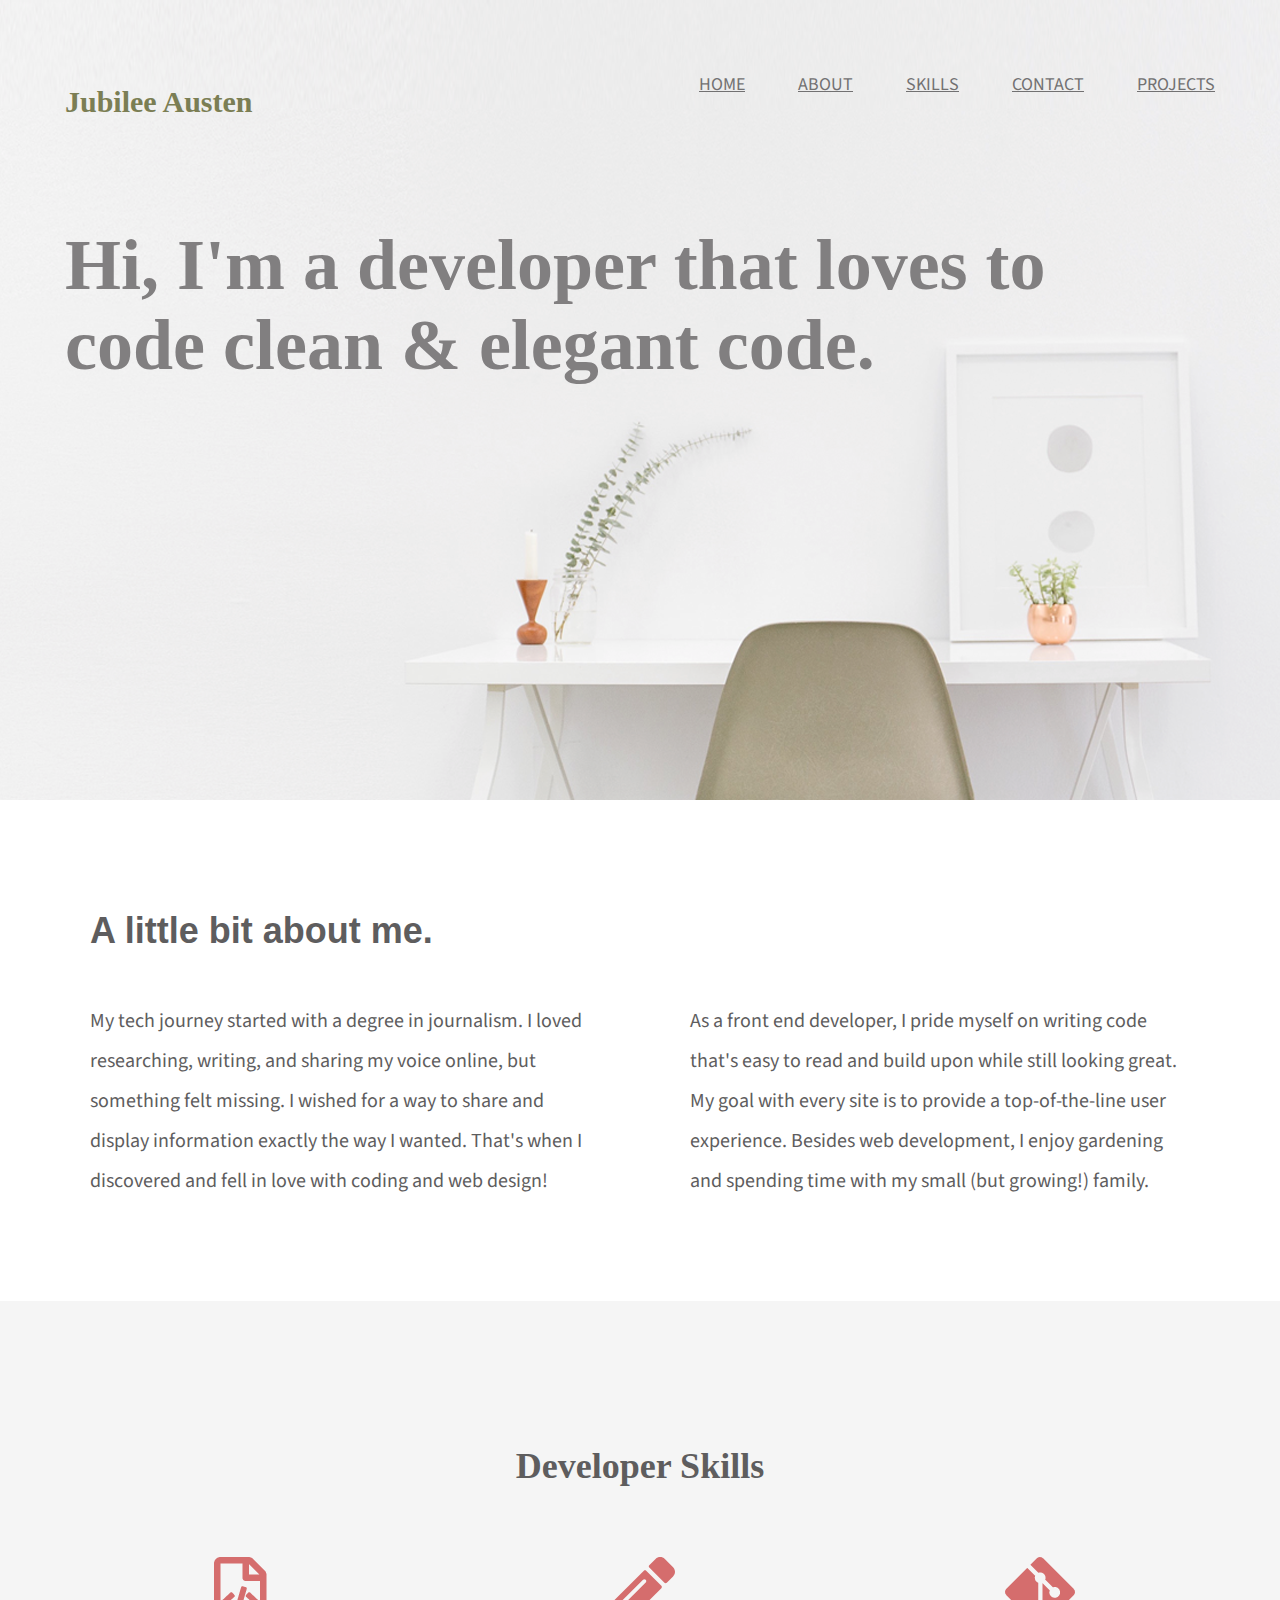
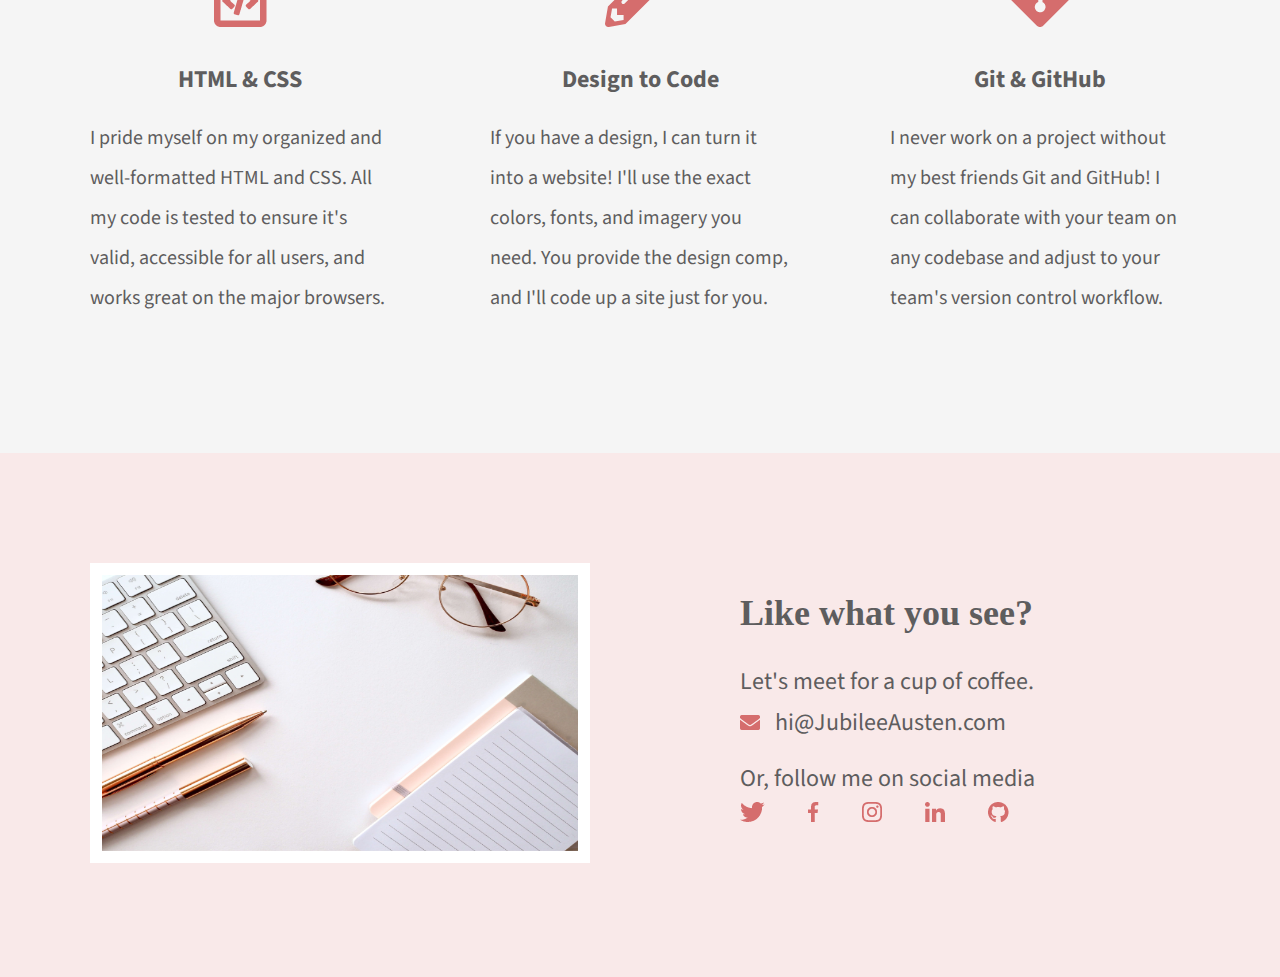
<file: index.html>
<!DOCTYPE html>
<html lang="en">
  <head>
    <meta charset="UTF-8" />
    <title>Jubilee Austen | Portfolio</title>
    <link rel="stylesheet" href="css/normalize.css" />
    <link rel="stylesheet" href="css/main.css" />
    <link rel="preconnect" href="https://fonts.googleapis.com" />

    <!--Source Sans 3 from Google Fonts-->
    <link rel="preconnect" href="https://fonts.gstatic.com" crossorigin />
    <link
      href="https://fonts.googleapis.com/css2?family=Galada&family=Martel:wght@600&family=Montserrat:wght@400;700&family=Source+Sans+3:wght@400;600;700&family=Teko:wght@600&family=Titillium+Web:ital,wght@1,300&display=swap"
      rel="stylesheet"
    />

    <!--Lora Serif from Google Fonts-->
  </head>

  <body>
    <header class="homepage-hero">
      <div class="content-wrapper">
        <!-- Main Heading -->
        <h1>Jubilee Austen</h1>

        <!-- Navigation -->
        <nav>
          <ul>
            <li><a href="#">Home</a></li>
            <li><a href="#about">About</a></li>
            <li><a href="#skills">Skills</a></li>
            <li><a href="#contact">Contact</a></li>
            <li><a href="Projects/index.html">Projects</a></li>
          </ul>
        </nav>

        <h2>Hi, I'm a developer that loves to code clean & elegant code.</h2>
      </div>
    </header>

    <main>
      <section id="about">
        <div class="content-wrapper">
          <h2>A little bit about me.</h2>
          <p>
            My tech journey started with a degree in journalism. I loved
            researching, writing, and sharing my voice online, but something
            felt missing. I wished for a way to share and display information
            exactly the way I wanted. That's when I discovered and fell in love
            with coding and web design!
          </p>
          <p>
            As a front end developer, I pride myself on writing code that's easy
            to read and build upon while still looking great. My goal with every
            site is to provide a top-of-the-line user experience. Besides web
            development, I enjoy gardening and spending time with my small (but
            growing!) family.
          </p>
        </div>
      </section>

      <section id="skills">
        <div class="content-wrapper">
          <h2>Developer Skills</h2>
          <!--HTML and CSS Skill Section-->
          <div class="skill-list">
            <img src="img/html-icon.png" alt="html icon" />
            <h3>HTML & CSS</h3>
            <p>
              I pride myself on my organized and well-formatted HTML and CSS.
              All my code is tested to ensure it's valid, accessible for all
              users, and works great on the major browsers.
            </p>
          </div>

          <!--Coding from a Design Section-->
          <div class="skill-list">
            <img src="img/pencil-icon.png" alt="pencil icon" />
            <h3>Design to Code</h3>
            <p>
              If you have a design, I can turn it into a website! I'll use the
              exact colors, fonts, and imagery you need. You provide the design
              comp, and I'll code up a site just for you.
            </p>
          </div>

          <!--GitHub Skill Section-->
          <div class="skill-list">
            <img src="img/git-icon.png" alt="GitHub Icon" />
            <h3>Git & GitHub</h3>
            <p>
              I never work on a project without my best friends Git and GitHub!
              I can collaborate with your team on any codebase and adjust to
              your team's version control workflow.
            </p>
          </div>
        </div>
      </section>
    </main>

    <footer id="contact">
      <div class="content-wrapper">
        <div class="contact-image">
          <img
            src="img/jess-bailey-q10VITrVYUM-unsplash.png"
            alt="a picture of a desk"
            id="contact-img"
          />
        </div>
        <div class="contact-info">
          <h2>Like what you see?</h2>
          <h3 id="coffee-h3">Let's meet for a cup of coffee.</h3>
          <a href="mailto:hi@JubileeAusten.com" id="email-address"
            ><img src="img/envelope.png" alt="envelope" id="email-icon" />
            hi@JubileeAusten.com
          </a>
          <h3 id="media-h3">Or, follow me on social media</h3>
          <ul>
            <li>
              <a href="https://twitter.com/?lang=en" target="_blank"
                ><img src="img/twitter.png" alt="twitter logo"
              /></a>
            </li>
            <li>
              <a href="https://facebook.com" target="_blank"
                ><img src="img/facebook.png" alt="facebook logo"
              /></a>
            </li>
            <li>
              <a href="https://instagram.com" target="_blank"
                ><img src="img/instagram.png" alt="instagram logo"
              /></a>
            </li>
            <li>
              <a href="https://linkedin.com" target="_blank"
                ><img src="img/linkedin.png" alt="linkedin logo"
              /></a>
            </li>
            <li>
              <a href="github.com" target="_blank"
                ><img src="img/github.png" alt="github logo"
              /></a>
            </li>
          </ul>
        </div>
      </div>
    </footer>
  </body>
</html>
</file>
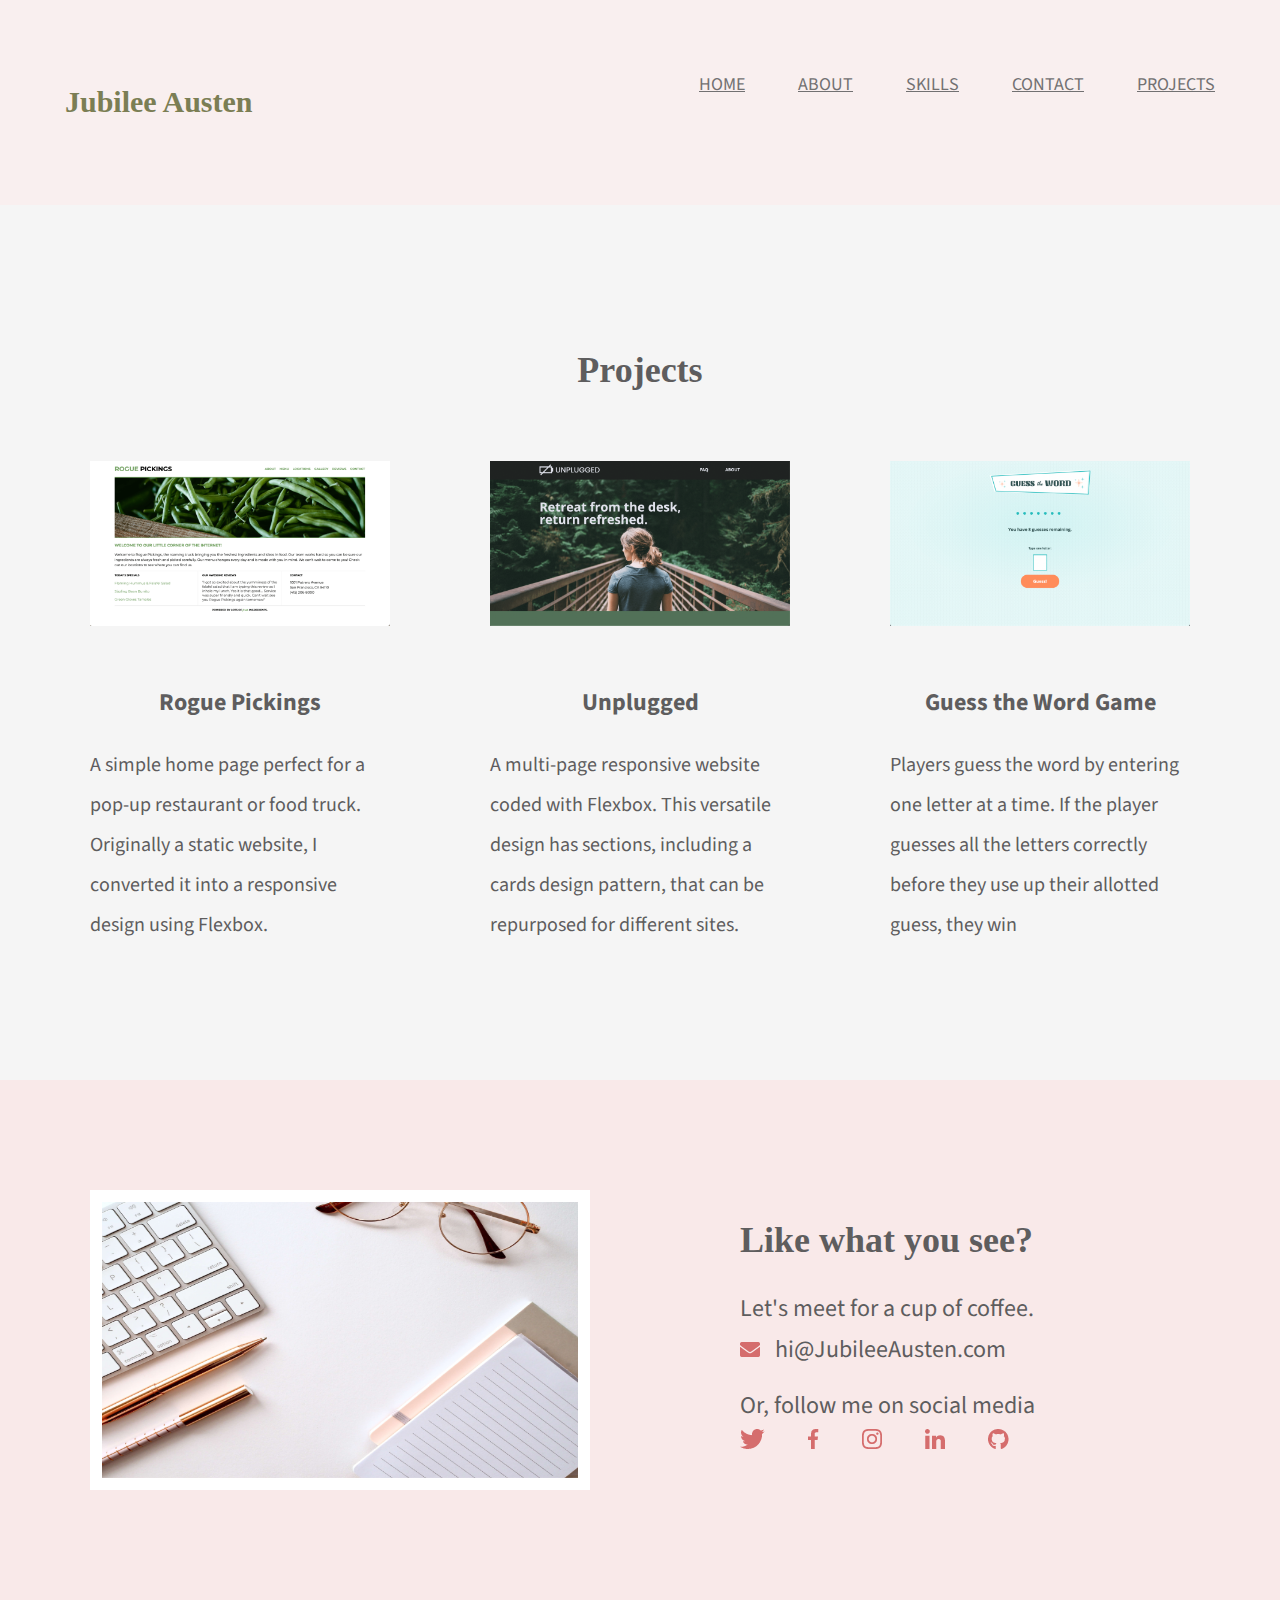
<file: Projects/index.html>
<!DOCTYPE html>
<html lang="en">
  <head>
    <meta charset="UTF-8" />
    <title>Projects | Jubilee Austen</title>
    <link rel="stylesheet" href="../css/normalize.css" />
    <link rel="stylesheet" href="../css/main.css" />
    <link rel="preconnect" href="https://fonts.googleapis.com" />

    <!--Source Sans 3 from Google Fonts-->
    <link rel="preconnect" href="https://fonts.gstatic.com" crossorigin />
    <link
      href="https://fonts.googleapis.com/css2?family=Galada&family=Martel:wght@600&family=Montserrat:wght@400;700&family=Source+Sans+3:wght@400;600;700&family=Teko:wght@600&family=Titillium+Web:ital,wght@1,300&display=swap"
      rel="stylesheet"
    />

    <!--Lora Serif from Google Fonts-->
  </head>

  <body>
    <header class="projects-hero">
      <div class="content-wrapper">
        <!-- Main Heading -->
        <h1>Jubilee Austen</h1>

        <!-- Navigation -->
        <nav>
          <ul>
            <li><a href="../index.html">Home</a></li>
            <li><a href="#about">About</a></li>
            <li><a href="../index.html#skills">Skills</a></li>
            <li><a href="#contact">Contact</a></li>
            <li><a href="#">Projects</a></li>
          </ul>
        </nav>
      </div>
    </header>

    <main>
      <section id="projects-section">
        <div class="content-wrapper">
          <h2>Projects</h2>
          <div class="projects-list">
            <a
              href="https://skillcrush.github.io/206-rogue_pickings/"
              target="_blank"
              ><img
                src="../jubilee-austen-projects-page-design-docs-1/bonus-images/rogue-pickings.png"
                alt="Rogue Pickings Website"
            /></a>
            <h3>Rogue Pickings</h3>
            <p>
              A simple home page perfect for a pop-up restaurant or food truck.
              Originally a static website, I converted it into a responsive
              design using Flexbox.
            </p>
          </div>
          <div class="projects-list">
            <a
              href="https://skillcrush.github.io/206-unplugged_retreat/"
              target="_blank"
              ><img
                src="../jubilee-austen-projects-page-design-docs-1/bonus-images/unplugged.png"
                alt="Unplugged Website"
            /></a>
            <h3>Unplugged</h3>
            <p>
              A multi-page responsive website coded with Flexbox. This versatile
              design has sections, including a cards design pattern, that can be
              repurposed for different sites.
            </p>
          </div>
          <div class="projects-list">
            <a
              href="https://skillcrush.github.io/guess-the-word/"
              target="_blank"
              ><img
                src="../jubilee-austen-projects-page-design-docs-1/bonus-images/guess-the-word-game.png"
                alt="Guess the Word Website"
            /></a>
            <h3>Guess the Word Game</h3>
            <p>
              Players guess the word by entering one letter at a time. If the
              player guesses all the letters correctly before they use up their
              allotted guess, they win
            </p>
          </div>
        </div>
      </section>
    </main>

    <footer id="contact">
      <div class="content-wrapper">
        <div class="contact-image">
          <img
            src="../img/jess-bailey-q10VITrVYUM-unsplash.png"
            alt="a picture of a desk"
            id="contact-img"
          />
        </div>
        <div class="contact-info">
          <h2>Like what you see?</h2>
          <h3 id="coffee-h3">Let's meet for a cup of coffee.</h3>
          <a href="mailto:hi@JubileeAusten.com" id="email-address"
            ><img src="../img/envelope.png" alt="envelope" id="email-icon" />
            hi@JubileeAusten.com
          </a>
          <h3 id="media-h3">Or, follow me on social media</h3>
          <ul>
            <li>
              <a href="https://twitter.com/?lang=en" target="_blank"
                ><img src="../img/twitter.png" alt="twitter logo"
              /></a>
            </li>
            <li>
              <a href="https://facebook.com" target="_blank"
                ><img src="../img/facebook.png" alt="facebook logo"
              /></a>
            </li>
            <li>
              <a href="https://instagram.com" target="_blank"
                ><img src="../img/instagram.png" alt="instagram logo"
              /></a>
            </li>
            <li>
              <a href="https://linkedin.com" target="_blank"
                ><img src="../img/linkedin.png" alt="linkedin logo"
              /></a>
            </li>
            <li>
              <a href="github.com" target="_blank"
                ><img src="../img/github.png" alt="github logo"
              /></a>
            </li>
          </ul>
        </div>
      </div>
    </footer>
  </body>
</html>
</file>
<file: css/main.css>
/****** Global Styles ******/
body {
  font-family: "Source Sans 3", sans-serif;
  color: #5e5d5e;
}

.content-wrapper {
  width: 1200px;
  margin: 0 auto;
  overflow: auto;
}

/****** Header Styles ******/
.homepage-hero {
  background: url(../img/full-background.png) #f9efef;
  background-size: cover;
  background-position: center;
  height: 800px;
}

header h1 {
  float: left;
  width: 300px;
  font-family: "Lora", serif;
  font-size: 30px;
  color: #7b7e54;
  padding: 65px 0px 65px 25px;
}

header nav {
  width: 800px;
  float: right;
  text-align: right;
  padding: 75px 25px 75px 0;
}

nav ul li {
  display: inline-block;
}

nav ul li a {
  text-transform: uppercase;
  font-size: 18px;
  color: #727172;
  padding-left: 50px;
}

header h2 {
  width: 1000px;
  clear: both;
  font-family: "Lora", serif;
  font-size: 72px;
  line-height: 80px;
  color: #817f80;
  padding: 20px 0 20px 25px;
}

/****** About Styles ******/

#about .content-wrapper {
  padding: 80px 0;
}

#about h2 {
  font-family: "Lora", sans-serif;
  font-size: 36px;
  padding-left: 50px;
}

#about p {
  float: left;
  width: 500px;
  font-size: 20px;
  line-height: 40px;
  padding: 0 50px;
}

/****** Skill Styles ******/
#skills {
  background-color: #f5f5f5;
  text-align: center;
}

#skills .content-wrapper {
  padding: 115px 0;
}

#skills .skill-list {
  float: left;
  width: 300px;
  padding: 0 50px;
}

#skills h2 {
  font-family: "Lora", serif;
  font-size: 36px;
  padding-bottom: 40px;
}

#skills h3 {
  font-size: 24px;
  line-height: 36px;
  margin: 30px 0 20px 0;
}

#skills p {
  font-size: 20px;
  line-height: 40px;
  text-align: left;
}

/****** Contact Styles ******/
#contact {
  background: #f9e9e9;
}

#contact .content-wrapper {
  padding: 110px 0px;
}

#contact .contact-image {
  float: left;
  width: 600px;
}

#contact #contact-img {
  width: 500px;
  height: 300px;
  border: solid 12px #ffffff;
  margin: 0 50px;
  box-sizing: border-box;
}

#contact .contact-info {
  float: left;
  width: 600px;
  padding-left: 100px;
  box-sizing: border-box;
}

/* Like What You See? - H2 */
#contact h2 {
  font-family: "Lora", serif;
  font-size: 36px;
  font-weight: 600;
  margin: 30px 0;
}

#contact h3 {
  font-size: 24px;
  font-weight: 400;
  line-height: 36px;
}

/* Let's Meet for a Cup of Coffee - H3 */
#coffee-h3 {
  margin-bottom: 5px;
}

/* Or Follow Me on Social Media - H3 */
#media-h3 {
  margin: 20px 0 5px 0;
}

/* Email */
#email-icon {
  padding-right: 10px;
}

#email-address {
  color: #5e5d5e;
  font-size: 24px;
  line-height: 36px;
  text-decoration: none;
}

ul {
  padding-left: 0px;
  margin-top: 0px;
}

li {
  display: inline-block;
}

ul img {
  padding-right: 40px;
}

/****** Projects Page Styles ******/
/****** Projects Page Header Styles ******/
.projects-hero {
  background-color: #f9efef;
}

/****** Projects Page Projects Style ******/
#projects-section {
  background-color: #f5f5f5;
  text-align: center;
}

#projects-section .content-wrapper {
  padding: 115px 0;
}

#projects-section .projects-list {
  float: left;
  width: 300px;
  padding: 0 50px;
}

#projects-section h2 {
  font-family: "Lora", serif;
  font-size: 36px;
  padding-bottom: 40px;
}

.projects-list img {
  width: 300px;
  padding-bottom: 30px;
}

#projects-section h3 {
  font-size: 24px;
  line-height: 36px;
}

#projects-section p {
  font-size: 20px;
  line-height: 40px;
  text-align: left;
}
</file>
